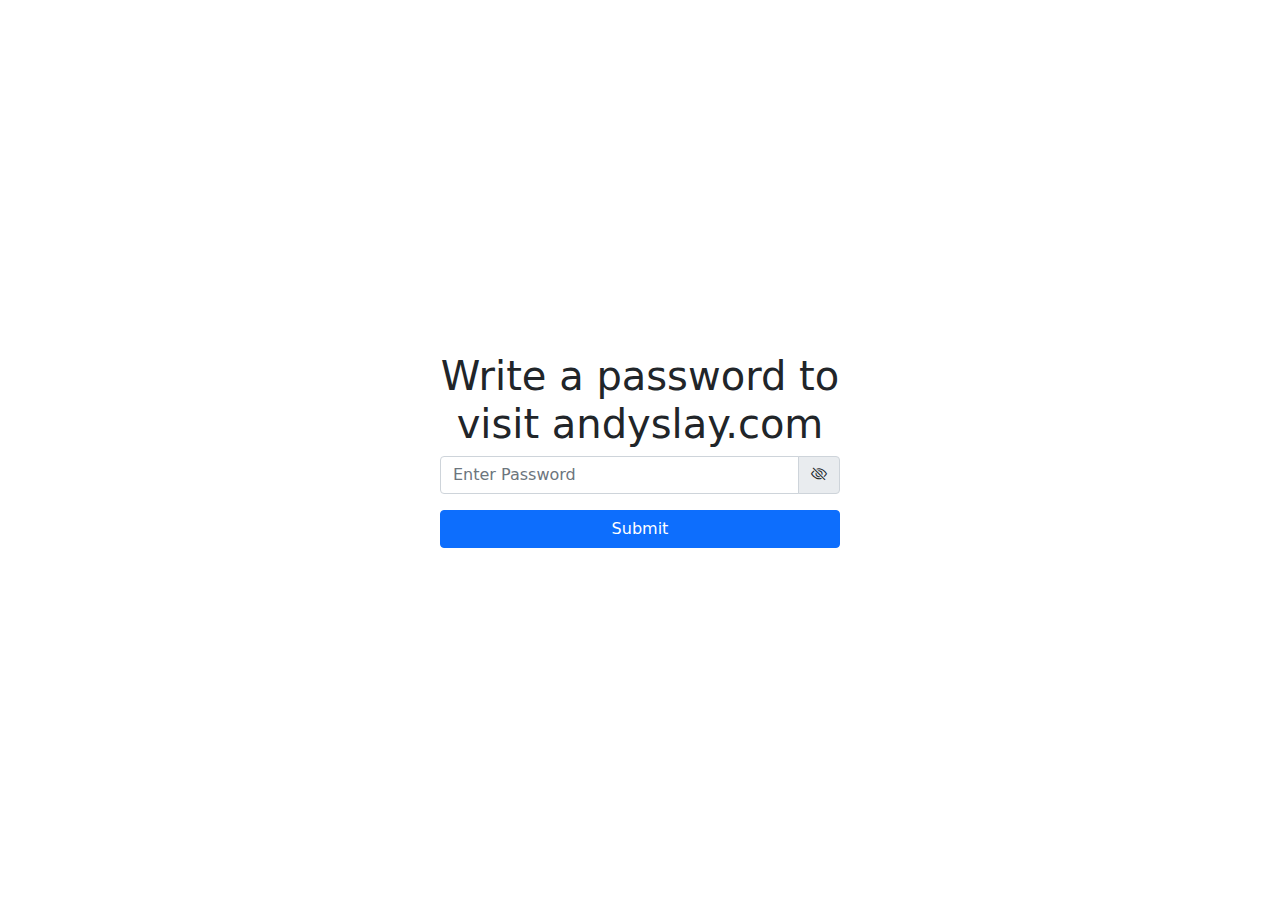
<file: index.html>
<!DOCTYPE html>
<html lang="en">

<head>
    <meta charset="UTF-8" />
    <meta http-equiv="X-UA-Compatible" content="IE=edge" />
    <meta name="viewport" content="width=device-width, initial-scale=1.0" />
    <link rel="stylesheet" href="css/bootstrap.min.css" />
    <link rel="stylesheet" href="https://cdn.jsdelivr.net/npm/bootstrap-icons@1.9.1/font/bootstrap-icons.css" />
    <link rel="stylesheet" href="css/style.css" />
    <title>Main</title>
</head>

<body>
    <div class="hero">
        <nav class="navbar navbar-expand-lg navbar-light bg-light w-100" id="navbar">
            <div class="container">
                <a class="navbar-brand" href="#">Andy Slay</a>
                <button class="navbar-toggler" type="button" data-bs-toggle="collapse" data-bs-target="#navbarNav"
                    aria-controls="navbarNav" aria-expanded="false" aria-label="Toggle navigation">
                    <span class="navbar-toggler-icon"></span>
                </button>
                <div class="collapse navbar-collapse" id="navbarNav">
                    <ul class="navbar-nav ms-auto">
                        <li class="nav-item">
                            <a class="nav-link active" aria-current="page" href="#">Home</a>
                        </li>
                        <li class="nav-item">
                            <a class="nav-link active" aria-current="page" href="#pictures">Pictures</a>
                        </li>
                        <li class="nav-item">
                            <a class="nav-link active" aria-current="page" href="#rules">Rules & Information</a>
                        </li>
                    </ul>
                </div>
            </div>
        </nav>
        <section class="welcome">
            <div class="welcome-info">
                <h1>Welcome to Cornwall</h1>
                <span>Please see the information below</span>
            </div>
        </section>

        <section>
            <div class="container-fluid text-center mb-3" id="pictures">
                <h1>Some Pictures</h1>
            </div>
            <div class="images">
                <div class="image-section">
                    <div class="image"><img src="/img/1692116627244.jpg"></div>
                    <div class="image"><img src="/img/1692116627322.jpg"></div>
                    <div class="image"><img src="/img/1692116627181.jpg"></div>
                    <div class="image"><img src="/img/1692116627260.jpg"></div>
                    <div class="image"><img src="/img/1692116627364.jpg"></div>
                    <div class="image"><img src="/img/1692116627275.jpg"></div>
                </div>
                <div class="image-section">
                    <div class="image"><img src="/img/1692116627130.jpg"></div>
                    <div class="image"><img src="/img/1692116627393.jpg"></div>
                    <div class="image"><img src="/img/1692116627226.jpg"></div>
                    <div class="image"><img src="/img/1692116627311.jpg"></div>
                    <div class="image"><img src="/img/1692116627162.jpg"></div>
                </div>
                <div class="image-section">
                    <div class="image"><img src="/img/1692116627211.jpg"></div>
                    <div class="image"><img src="/img/1692116627293.jpg"></div>
                    <div class="image"><img src="/img/1692116627381.jpg"></div>
                    <div class="image"><img src="/img/1692116627145.jpg"></div>
                    <div class="image"><img src="/img/1692116627195.jpg"></div>
                </div>

            </div>
        </section>

        <section>
            <div class="container-fluid text-center mb-3" id="rules">
                <h1>Rules & Information</h1>
            </div>
            <div class="container-fluid mb-3 download-rules">
                <a href="uploads/Gunnislake - Welcome to our cottage .docx" class="btn btn-primary"><i
                        class="bi bi-download"></i> Genral info</a>
                <a href="uploads/Gunnislake Cottage - where to visit.docx" class="btn btn-primary"><i
                        class="bi bi-download"></i> Where to visit</a>
                <a href="uploads/Cornwall Walks.docx" class="btn btn-primary"><i class="bi bi-download"></i> Local
                    Walks</a>
                <a href="uploads/Cottage in Gunnislake.zip" class="btn btn-primary"><i class="bi bi-download"></i>
                    Download All</a>
            </div>
            <div class="accordion" id="accordionExample">
                <div class="accordion-item">
                    <h2 class="accordion-header" id="headingOne">
                        <button class="accordion-button collapsed" type="button" data-bs-toggle="collapse"
                            data-bs-target="#collapseOne" aria-expanded="true" aria-controls="collapseOne">Genral
                            info</button>
                    </h2>
                    <div id="collapseOne" class="accordion-collapse collapse" aria-labelledby="headingOne"
                        data-bs-parent="#accordionExample">
                        <div class="accordion-body">
                            <p><u>&nbsp;<strong>2 Bealswood Terrace, Bealswood Road, Gunnislake. PL18 9DB</strong></u>
                            </p>
                            <p>Welcome to our cottage which we hope that you will enjoy as much as we do. Unless we let
                                you know otherwise, please arrive after 12:00 noon on your arrival day and depart before
                                12:00 noon on your departure day.</p>
                            <p>A few guidance points:</p>
                            <ul>
                                <li>
                                    <p>We do not employ a cleaner and so would ask that you give it a clean before you
                                        leave. The Dyson is under the stairs and cleaning equipment in the cupboard
                                        under the sink, which has child locks fitted.</p>
                                </li>
                                <li>
                                    <p>There is a king-size bed with a king-size quilt and 4 pillows in the front
                                        bedroom and a double bed with a double quilt and 4 pillows in the back bedroom.
                                        You will need to take bedding and towels down with you and may prefer to take
                                        tea towels too, to save having to wash the ones down there before you leave. If
                                        you use the airbed (under bed of front bedroom) as well, there is an extra
                                        pillow with the airbed, but you will need all other bedding for this. Spare
                                        bathmats are in a drawer in the back bedroom.</p>
                                </li>
                                <li>
                                    <p>Rubbish collection is on Wednesdays at about 10:00am. Pop the black bin liner on
                                        the path opposite in the morning. Please leave your non-recyclable rubbish in a
                                        black bin liner in the dustbin when you vacate the cottage at the end of your
                                        stay.</p>
                                </li>
                                <li>
                                    <p>Recycling is also on Wednesdays and alternates with green waste. Please refer to
                                        the Cornwall County Council web site or the (Winnie the Pooh) folder in the
                                        cottage for current list of recyclable items. The dates are on the chart in the
                                        folder (we don&rsquo;t subscribe to the green waste). The recycling lorry comes
                                        early, and it is likely to be worth putting the bags and box out on the path
                                        opposite the night before if you like your sleep! Recycling is kept in the
                                        garden storage box and the bags and separate Glass Bottle/Jar Box next to the
                                        storage box are marked with our address, to make sure that the right ones find
                                        their way back!&nbsp;</p>
                                </li>
                                <li>
                                    <p>Wi-Fi is available (Vodafone Connect 53544460) and the password is
                                        fvy33lhzf4mblpl and also on the back of the Router. The phone signal is poor in
                                        the cottage, so Wi-Fi calling is the way to go!</p>
                                </li>
                                <li>
                                    <p>Parking &ndash; There is space for one car outside the cottage. Please note the
                                        small kerb designating the boundary between us and number 3 and do not park
                                        beyond this as next door won&rsquo;t be able to get their car in (see photo in
                                        the file). If you have a second car with you park further up the road (not
                                        opposite gateways) or right down at the bottom of the road where there is
                                        normally plenty of space. To turn your car around, please drive down the road to
                                        the gates to the park and turn there. Please&nbsp;<strong>do not</strong> use
                                        the private drive opposite, as the owner has complained and asked specifically
                                        that we don&rsquo;t.</p>
                                </li>
                                <li>
                                    <p>Coffee machine &ndash; The milk frother isn&rsquo;t working very well anymore on
                                        the machine. If you like milky coffee, there is a microwave to heat milk and a
                                        hand whisk to froth hot milk if you want. Coffee is kept in the freezer to keep
                                        it fresh.&nbsp;</p>
                                </li>
                                <li>
                                    <p>Shed contains Garden Tools, Sun Parasol etc. Padlock Code &ndash; 6158. We have
                                        just installed a picket fence and padlocked gate (same code) between the upper
                                        patio &amp; pond as we welcome children to the cottage. Some dog owners may find
                                        it useful too.&nbsp;</p>
                                </li>
                                <li>
                                    <p>There are both a charcoal and a gas BBQ in the back garden. If you use gas,
                                        please turn on the tap at the top of the cylinder and when you have finished,
                                        please remember to turn it off again.</p>
                                </li>
                                <li>
                                    <p>Back door key is in the cutlery drawer together with a spare front door key.</p>
                                </li>
                                <li>
                                    <p>Basic food supplies &ndash; You will find the cupboards and fridge stocked with
                                        basic supplies and we would simply ask that you restock as appropriate.&nbsp;
                                    </p>
                                </li>
                                <li>
                                    <p>Central Heating - The boiler in the kitchen is usually on hot water only in the
                                        warmer months. If you need the radiators, turn the boiler to hot water and
                                        radiators. If the weather is hot, there is an electric fan in the under stairs
                                        cupboard.</p>
                                </li>
                                <li>
                                    <p>Extractor fan in the bathroom. This is actioned by the light pull, so even if you
                                        don&rsquo;t need the light, please pull it on and off when you shower/bath. The
                                        extractor will continue for approximately 15 minutes after the light is turned
                                        off.</p>
                                </li>
                                <li>
                                    <p>Departure &ndash; Please don&rsquo;t leave anything in the fridge that is likely
                                        to go off. If you have put the radiators on, please return to hot water only
                                        mode.&nbsp;</p>
                                </li>
                                <li>
                                    <p>Dog Owners &ndash; There is an emergency dog box under the stairs with items that
                                        you might have forgotten to bring. If your dog gets on furniture, please use the
                                        throws in the box.</p>
                                </li>
                                <li>
                                    <p>TV &ndash; Press standby on Toshiba remote, then press standby on Manhattan
                                        Freesat remote and wait about 30 seconds for this to power up. Use Manhattan
                                        remote to select TV Guide for live programmes via Freesat. For &quot;catch
                                        up&quot; TV press &quot;F Play&quot; towards bottom of Toshiba remote. You can
                                        also pick up Netflix (select Slay) and Prime (select Debbie Slay) on the
                                        adjacent buttons. If you get lost select input on Toshiba (top left) you want
                                        line 5 HDMI3. There is also a DVD player.</p>
                                </li>
                                <li>
                                    <p>Dimplex Electric Stove in Lounge. This has a very good &lsquo;smoke&rsquo;
                                        effect, even without heat, but does need topping up with water. Filtered water
                                        for this is under the sink in a plastic marked container and instructions are in
                                        the Winnie-the-Pooh folder.&nbsp;</p>
                                </li>
                                <li>
                                    <p>Board Games, playing cards &amp; Jigsaws, plus a Jigsaw zip up holder (so you can
                                        pack jigsaws away and go back to them) are in the cupboard under the
                                        stairs.&nbsp;</p>
                                </li>
                            </ul>
                            <p>In case of need feel free to call&nbsp;<strong>Andy on 07876 195165</strong>
                                or&nbsp;<strong>Debbie on 07595 867387</strong></p>
                            <p>We are no longer putting Covid precautions in place now that restrictions have been
                                lifted. However, there are antibacterial wipes and handwash in the cottage as well as
                                the usual cleaning stuff. First aid, paracetamol, a thermometer, emergency face masks
                                &amp; lateral flow tests are in the tall cupboard next to the fridge/freezer, should you
                                need them.</p>
                            <p><br></p>
                        </div>
                    </div>
                </div>
                <div class="accordion-item">
                    <h2 class="accordion-header" id="headingTwo">
                        <button class="accordion-button collapsed" type="button" data-bs-toggle="collapse"
                            data-bs-target="#collapseTwo" aria-expanded="false" aria-controls="collapseTwo">Where to
                            visit</button>
                    </h2>
                    <div id="collapseTwo" class="accordion-collapse collapse" aria-labelledby="headingTwo"
                        data-bs-parent="#accordionExample">
                        <div class="accordion-body">
                            <p><u><strong>WHAT TO DO WHILST YOU ARE THERE</strong></u></p>
                            <p><br></p>
                            <p>Lucky you, you are going to wonderful Cornwall. We hope that you are looking forward to
                                your holiday. There is loads to do in the area, here are a few ideas from us, others are
                                in the wooden box in the lounge and we know you will discover your own special places
                                too. Don&rsquo;t forget to check online for opening times and booking details, as
                                special arrangements will sometimes be in place.</p>
                            <p><br></p>
                            <ul>
                                <li>
                                    <p>The cottage is set in an &lsquo;Area of Outstanding Natural Beauty&rsquo; the
                                        &lsquo;Tamar Valley&rsquo; and is also part of the &lsquo;Cornwall and West
                                        Devon Mining Landscape&rsquo;, a World Heritage site. From the cottage you can
                                        walk to your left down the road, turn left at the playing field, cross the
                                        field, go down the steps and you are by the River Tamar. There are lots of
                                        lovely walks both on the Cornwall and Devon side of the river and &lsquo;The
                                        Tamar Trails&rsquo; are great for walking, running &amp; cycling. You also
                                        regularly come across evidence of historic Copper and Arsenic Mining.&nbsp;</p>
                                </li>
                                <li>
                                    <p>The Coast: Looe and Polperro are about 45 minutes away on the south coast and
                                        Port Isaac, Padstow, Tintagel &amp; Bude an hour away on the north coast. These
                                        are all pretty and quaint places, but note can be packed in High Season,
                                        particularly school holidays and it will take longer to get there.</p>
                                </li>
                                <li>
                                    <p>Inland: Dartmoor is only 20 minutes or so away with lovely walks and scenery.
                                        Likewise, Bodmin Moor is in the opposite direction and can be explored.</p>
                                </li>
                                <li>
                                    <p>Shopping: Tavistock, just 5 miles away, has supermarkets (Morrison&rsquo;s,
                                        Tesco&rsquo;s and Lidl) on the outskirts and lots of lovely independent shops
                                        and the Pannier Market (open Tuesday- Saturday) to explore in the town centre.
                                        Callington, also 5 miles away in the opposite direction has a Tesco with fuel,
                                        but is less interesting.</p>
                                </li>
                                <li>
                                    <p>Other Places to Visit: There are also lots of National Trust &amp; English
                                        Heritage properties in the area, Lydford Gorge (NT) is stunning and great for a
                                        walk. Cothele (also NT) is a lovely Tudor House, with gardens and a Quay &amp;
                                        Mill. Calstock is only around 3 miles from the cottage (also a short walk from
                                        Cothele Quay) and a pretty place to visit, have a walk round, take some photos,
                                        enjoy a drink, or in the summer an ice cream. If you fancy a trip to Plymouth,
                                        we recommend the train, free parking at Gunnislake station and around &pound;7
                                        each off-peak return (1/3 off if 3 or more travel together or with a rail card),
                                        plus you get a lovely scenic ride, the ticket even allows you to hop on and off
                                        at the villages along the way should you wish and time permits as the trains are
                                        not frequent! If you like to visit gardens, we thoroughly recommend &lsquo;The
                                        Garden House&rsquo; south of Tavistock; it is beautiful and also has a good tea
                                        room! If you visit, travel to Tavistock first before using SatNav, otherwise you
                                        will be taken down some very narrow roads!!</p>
                                </li>
                                <li>
                                    <p>Gunnislake: in the village there is a post office, a shop that sells all kinds of
                                        bits and pieces, a pharmacy which is integrated into the doctor&rsquo;s surgery
                                        and a convenience store plus the garage up the hill at Drakewalls has a more
                                        comprehensive convenience store (Co-op). Sadly the Koffi Lodge has recently
                                        closed. However, Williamstown Caf&eacute; has opened in it&rsquo;s place, which
                                        we have yet to try. There are now 2 pubs in the village (sadly it is looking
                                        like &lsquo;The Buccaneer&rsquo; is not going to re-open anytime soon). We
                                        usually use The Rising Sun which serves local beer and has a beer garden with
                                        views of the valley. They are now serving basic pub food most days again, plus
                                        Sunday Lunches. It is worth booking to avoid disappointment and to check what is
                                        on offer, in the summer they sometimes do a BBQ when the weather is good.&nbsp;
                                    </p>
                                </li>
                                <li>
                                    <p>Eating Out: If you wish to eat out, here are some suggestions (in addition to the
                                        Rising Sun) that either we or others have said are good, booking is advised of
                                        course.&nbsp;</p>
                                </li>
                            </ul>
                            <p>The Rifle Volunteer in St Ann&rsquo;s Chapel is around 2 miles away. It is possible to
                                walk there if you are fit enough to walk up Sand Hill, but it does have a car park for
                                those who want a less energetic excursion! They have a good variety of
                                Vegetarian/Vegan/Gluten Free dishes as well as a range of Meat/Fish meals, so cater for
                                most tastes. In fact, we went with our friend who has an intolerance to onions, and they
                                were very helpful as to which dishes to choose. Booking essential and can be done
                                on-line.&nbsp;</p>
                            <p>There is a fish &amp; chip outlet next to the Co-op in Drakewells.</p>
                            <p>We have been told the Sunday Lunch is good at The Queen&apos;s Head in Lower Metherell,
                                but it does get busy, so advanced booking is required.</p>
                            <p>The Ganges Restaurant in Tavistock has had the thumbs up for an Indian. They don&rsquo;t
                                have a license, so take your own alcohol if you would like a beer or glass of wine with
                                your meal.</p>
                            <p>The Cornish Arms and Taylor&rsquo;s, both in Tavistock have been recommended. They are a
                                bit more pricey, so depends on your budget. Take a look at their menus on-line to see if
                                they suit you.</p>
                            <p>If you have been to our cottage before you may have been to The White Hart at
                                Chilsworthy. Sadly, The White Hart is currently closed and on the market for sale. We
                                hope it will find a new owner, who believes in good food and beer as this was a lovely
                                place to enjoy a meal or pint, whilst enjoying the beautiful views.</p>
                            <p>We have recently tried two local caf&eacute;/restaurants for coffee/brunch/lunch, which
                                were good. The Engine House at Compton Park near Callington and The Dartmoor Diner on
                                the A286 south of Yelverton in Devon. So, if you are out and about during the day and
                                don&rsquo;t fancy a pub, these are good for a pitstop!</p>
                            <p>Takeaway services are available in Callington &amp; Tavistock, but delivery services
                                don&rsquo;t usually come as far as Gunnislake.&nbsp;</p>
                            <ul>
                                <li>
                                    <p>Tennis: The playing field has a free tennis court (2 racquets &amp; balls are
                                        under the stairs), a children&rsquo;s play park, plus plenty of room to kick a
                                        ball around.</p>
                                </li>
                                <li>
                                    <p>Cycling: There are two adult bikes in the back garden/shed (padlock key on back
                                        door key ring, you need to provide cycle helmets) which you are welcome to use.
                                        They need to be brought through the house so please be careful of furniture etc
                                        as you manoeuvre them through. There are 5 local Bike Trails based on disused
                                        railway lines (minimal if any public roads) that offer flatish rides in great
                                        scenery. They mostly have cycle hire options if you don&rsquo;t fancy
                                        transporting our bikes. Checkout Drakes Trail (Tavistock to Plymouth), The
                                        Granite Way (Lydford to Okehampton), The Camel Trail (Wenford Bridge to
                                        Padstow), Granite &amp; Gears Princetown Railway route (Dartmoor) and
                                        Andy&rsquo;s favourite, The Mineral Tramways (Portreath to Devoran &ndash; North
                                        to South Coast). All these are of course suitable for walking on too, especially
                                        useful when weather has been wet and footpaths can be muddy.</p>
                                </li>
                            </ul>
                            <p><br></p>
                            <p>Any questions or problems, you have our mobile numbers.</p>
                            <p><br></p>
                            <p>Have a lovely time.</p>
                            <p><br></p>
                            <p>Andy &amp; Debbie</p>
                            <p><br></p>
                        </div>
                    </div>
                </div>
                <div class="accordion-item">
                    <h2 class="accordion-header" id="headingThree">
                        <button class="accordion-button collapsed" type="button" data-bs-toggle="collapse"
                            data-bs-target="#collapseThree" aria-expanded="false" aria-controls="collapseThree">Local
                            Walks</button>
                    </h2>
                    <div id="collapseThree" class="accordion-collapse collapse" aria-labelledby="headingThree"
                        data-bs-parent="#accordionExample">
                        <div class="accordion-body">
                            <p><u>&nbsp;<strong>2 Bealswood Terrace, Bealswood Road, Gunnislake. PL18 9DB</strong></u>
                            </p>
                            <p><u><strong>There are OS maps in the wooden box to take with you.</strong></u></p>
                            <p><br>&nbsp;</p>
                            <p><u><strong>Suggested Local Walks</strong></u></p>
                            <p><strong>Please note that adders can be found on open moorland and countryside, so take
                                    care when walking your dog.&nbsp;</strong></p>
                            <p>1/ The nearest and shortest walk would be out of the front door and turn left to the park
                                which is 100 metres down the road. On the opposite side of the park you will find steps
                                that take you down to the river. Left takes you up to Newbridge (about 1/2 mile) This is
                                the stretch where we have seen most of the Otters, although it is quite rare so no
                                promises! If you turn right at the bottom of the steps you head towards the Weir which
                                is tidal below. You then come out by some cottages at the bottom of our road. Turn left
                                and proceed to the left of the cottage ahead of you. This takes you to a disused lock
                                and pretty lock house on an island. When you get to the next house the footpath
                                continues, but only for 100 metres (seen otters here too) then stops. You can climb the
                                road to the side of the house which takes you back along Calstock Road past the Pub
                                (free biscuits behind the bar for dog owners buying a drink!) then back towards the
                                village and down Kingswood Road to get back to the Cottage.</p>
                            <p>2/ Tamar Trails (Map in the wooden box). This involves crossing the bridge so I would
                                suggest taking the car as the bridge is narrow and fairly busy if you are walking a dog,
                                but fine on your own are there are &quot;V&quot;s for you to go in to if traffic is
                                coming across. As you cross the bridge turn immediately left by the white Toll House and
                                along the track for a couple of hundred Metres. You will find that it then opens out and
                                there is space for about 6 cars. (alternatively you can drive up to Tamar Trails on the
                                main road, but they have a pay &amp; display car park!) Follow the river upstream. You
                                will see several streams coming out from the hillside. These often come out of Addits
                                (Horizontal entrances to the mines) and you can even see the odd pit prop still in
                                place. There are miles of intersecting tracks as you move away from the river amongst
                                the woods and the remains of old, mainly copper mines. Higher up the slopes you might
                                get to Devon Consols Mine. This was one of the richest Copper mines in its day. At the
                                start of the 20th century it was mined for Arsenic and the brown/red slag still has very
                                little growth on it 100 years after mining stopped. There is a large colony of Greater
                                Horseshoe bats in some of the mine shafts. These are rare in the UK and quite impressive
                                with a wingspan of nearly 1 foot. We have seen them occasionally on the way back from
                                the pub! Night Jars also nest up there and you will sometimes hear them around dusk
                                making a sound something like Crickets.</p>
                            <p>3/ The Ridge opposite the Cottage. Due to crossing the bridge I would again suggest
                                taking the car to get started if you are walking dogs, but otherwise walk along the
                                river and carefully up the road. Cross the bridge and up the main road to the right.
                                After a few hundred Metres the road swings left, but you go straight on where you will
                                find a small car park for the South Bedford Mine. Over the stile and start climbing
                                along the path. You want the Chimney Rock path. There is a marker post (17?) where it
                                heads off to the right. This is a lovely walk just below the ridge. The photo in the
                                kitchen is of the Cottage from Chimney Rock. Keep walking as far as you like. The path
                                swings to the left along a crease in the hillside and along a valley where you can hear
                                a stream tumbling down to the river. As you cross the stream bear right (but remember
                                this spot as you may take a different return route - see later). There are a couple of
                                good viewpoints along here behind barrier fencing which is easy to get round. These are
                                crags overlooking the valley (Picnic Rock and Morwell Rock), but don&apos;t go too close
                                to the edge as there is a big drop. Eventually you will get to Morwelham (local tourist
                                attraction) where there is a nice pub and you can push on further following the mine
                                railway (public footpath is along the railway tracks and move off to the rive side if
                                the toursit train comes chugging along) past the entrance to the mine to a deserted
                                keyside called Newquay. If you have walked from the cottage you are at about 5 miles at
                                this point. On the return leg consider continuing straight when you cross the stream
                                (mentioned above). This will broadly follow an old mine train route under the main road
                                and to the top end of the Tamar Trails then follow the tracks down towards the river and
                                generally to your left to cross the bridge. This wouyld work out as about 12 miles in
                                total.&nbsp;</p>
                            <p>4/ Kit Hill This is a 4 mile drive, but a favourite with many of the local dog walkers.
                                Drive up the main road towards Callington. After about 3 miles you will see Kit Hill
                                signposted to the right. There are several free car parks as you head up the hill. Kit
                                Hill has stunning 360 degree views of the Tamar Estuary, Devon and Cornwall. From the
                                lower car park I would estimate that it is a 3 mile walk all the way round (less higher
                                up) with plenty if intersecting paths. If you smell Pasties it means that Ginsters down
                                in Callington have just finished a batch. They smell better that they taste so I would
                                recommend tracking down OTT Pasties or Heluva Pasties if you get a chance. If I go out
                                to buy a Pastie I will normally stop here to eat it and enjoy the view.</p>
                            <p>5/ White Hart Pub Chilsworthy (currently sadly closed). This is a 2 1/2 mile walk each
                                way but really lovely walk, with views of Dartmoor from Chilsworthy. Walk over the
                                playing field to the river and turn left towards the bridge. This time cross the road
                                and stay on the Cornwall side and go along the track past the garage. Ignore the first
                                two footpaths heading up to the left and keep going at roughly the same level. after
                                perhaps 1/2 mile the cricket club will be straight ahead and the footpath turns left
                                (easy to miss) The path goes through woodland above the river, then drops down to the
                                river where you will find some old mine workings (Gunnislake Clitters) There are the
                                remains of an old engine house that was powered by a water wheel rather than steam, but
                                otherwise looks the same. when you have explored this, carry along the path that will
                                rise ever more steeply until you get to a single-track road. Turn right and follow the
                                road past various driveways the road turns sharp left and then a little further the
                                footpath is straight ahead of you (I think the road stops here and become a private
                                driveway from memory.) Climb the path until you get to the road in Chilsworthy and turn
                                left, pass the closed pub and then take the path to the right of the house ahead and you
                                will soon walk along a disused railway platform! At the railway bridge turn left along
                                the road bear right at the junction past more mine workings. Descend along the road and
                                as it turns right with a house in front of you turn left beyond the house and after
                                about 50 yards there will be a path to the right. This takes you down past some Alpacas
                                in a field and eventually joining the track by the garage near the bridge.</p>
                            <br>
                        </div>
                    </div>
                </div>
            </div>
        </section>
    </div>
</body>
<script src="js/bootstrap.bundle.min.js"></script>
<script src="js/script.js"></script>

</html>
</file>
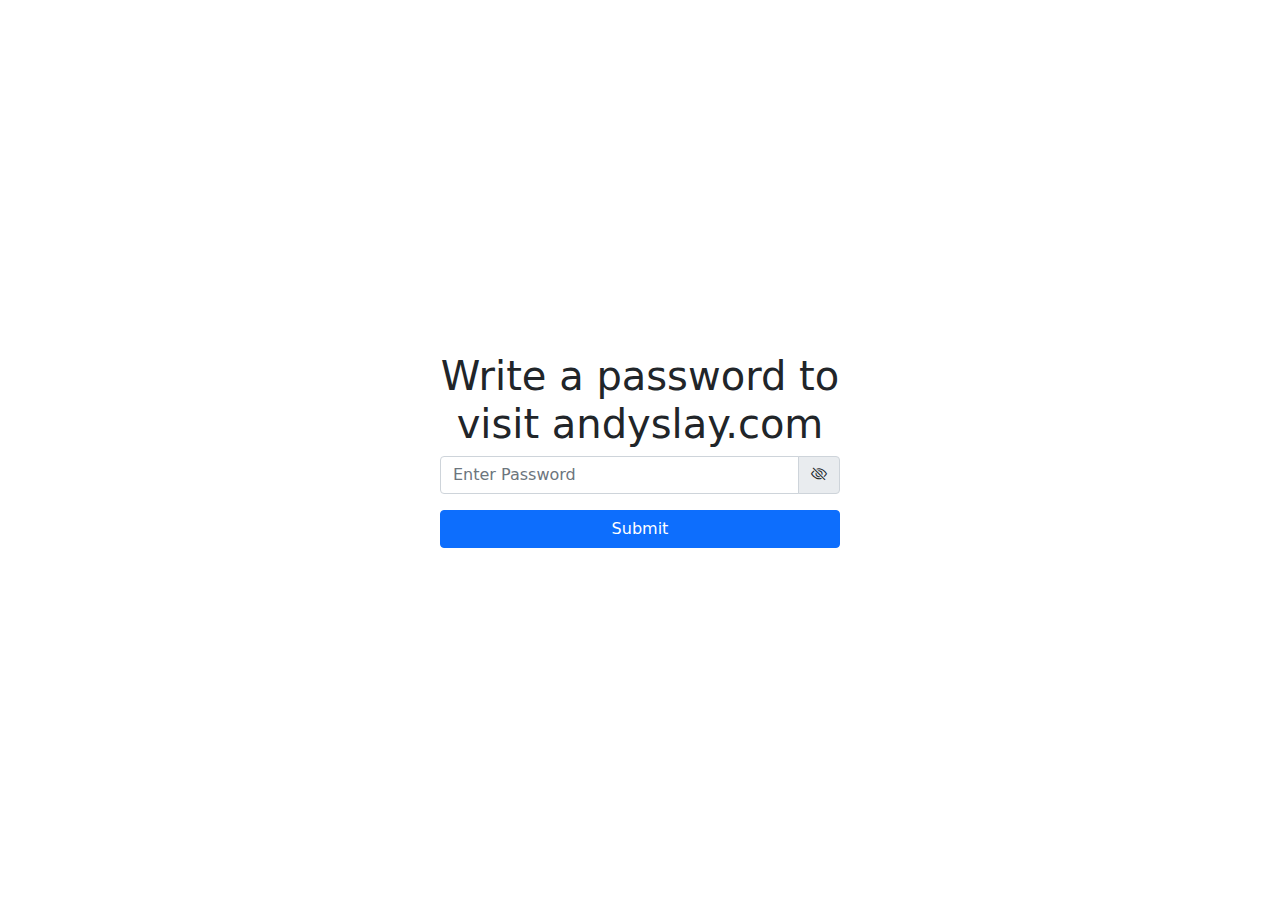
<file: login.html>
<!DOCTYPE html>
<html lang="en">
<head>
    <meta charset="UTF-8">
    <meta http-equiv="X-UA-Compatible" content="IE=edge">
    <meta name="viewport" content="width=device-width, initial-scale=1.0">
    <link rel="stylesheet" href="css/bootstrap.min.css">
    <link rel="stylesheet" href="https://cdn.jsdelivr.net/npm/bootstrap-icons@1.9.1/font/bootstrap-icons.css">
    <link rel="stylesheet" href="css/login.css">
    <title>Login</title>
</head>
<body>
    <div class="hero">
        <div class="wrapper">
            <h1 style="text-align: center;">Write a password to visit andyslay.com</h1>
            <div class="input-group mb-3">
                <input type="password" id="password_field" class="form-control" placeholder="Enter Password" aria-label="Recipient's username" aria-describedby="basic-addon2">
                <span class="input-group-text" id="basic-addon2"><i id="passw_icon" class="bi bi-eye-slash"></i></span>
            </div>
            <button id="submit-btn" class="btn btn-primary">Submit</button>
        </div>
    </div>
</body>
<script src="js/login.js"></script>
</html>
</file>
<file: css/style.css>
* {
    margin: 0;
    padding: 0;
}

body {
    overflow-x: hidden;
}

.hero {
    width: 100%;
    display: flex;
    flex-direction: column;
    align-items: center;
}

section {
    width: 90%;
    margin: 15px 0;
    padding: 10px;
}

.sticky {
    position: fixed;
    top: 0;
    width: 100%;
    z-index: 9999;
}

.welcome {
    width: 100%;
    height: 500px;
    background: radial-gradient(ellipse at top, #82affd, transparent),
        radial-gradient(ellipse at bottom, #093395, transparent);
    display: flex;
    justify-content: center;
    align-items: center;
    margin-top: 0;
}

.welcome-info {
    display: flex;
    flex-direction: column;
    justify-content: center;
    align-items: center;
}

.images {
    width: 100%;
    display: flex;
    flex-wrap: wrap;
    gap: 12px;
}

.image-section{
    flex: 30%;
}

.image {
    width: 100%;
    transition: all 0.2s ease-in-out;
    margin-bottom: 12px;
}

.image>img {
    width: 100%;
    height: auto;
    border-radius: 10px;
    box-shadow: rgba(0, 0, 0, 0.19) 0px 10px 20px, rgba(0, 0, 0, 0.23) 0px 6px 6px;
    transition: all 0.2s ease-in-out;
}

.image:hover,
.image:focus {
    transform: translate3d(0, -3px, 0);
}

.accordion-button {
    font-size: 20px;
}

.accordion-body a.btn {
    margin-top: 10px;
}

.download-rules {
    display: flex;
    justify-content: center;
}

.download-rules a {
    margin: 0 10px;
}

@media (max-width: 900px) {
    .image-section{
        flex: 100%;
    }

    .download-rules {
        display: flex;
        flex-direction: column;
    }

    .download-rules a {
        width: 100%;
        margin-bottom: 10px;
    }
}
</file>
<file: css/login.css>
*{ 
    margin: 0;
    padding: 0;
}

body, html{
    overflow: hidden;
}

.hero{
    width: 100%;
    height: 100vh;
    display: flex;
    justify-content: center;
    align-items: center;
}

.wrapper{
    width: 400px;
}

#submit-btn{
    width: 100%;
}
</file>
